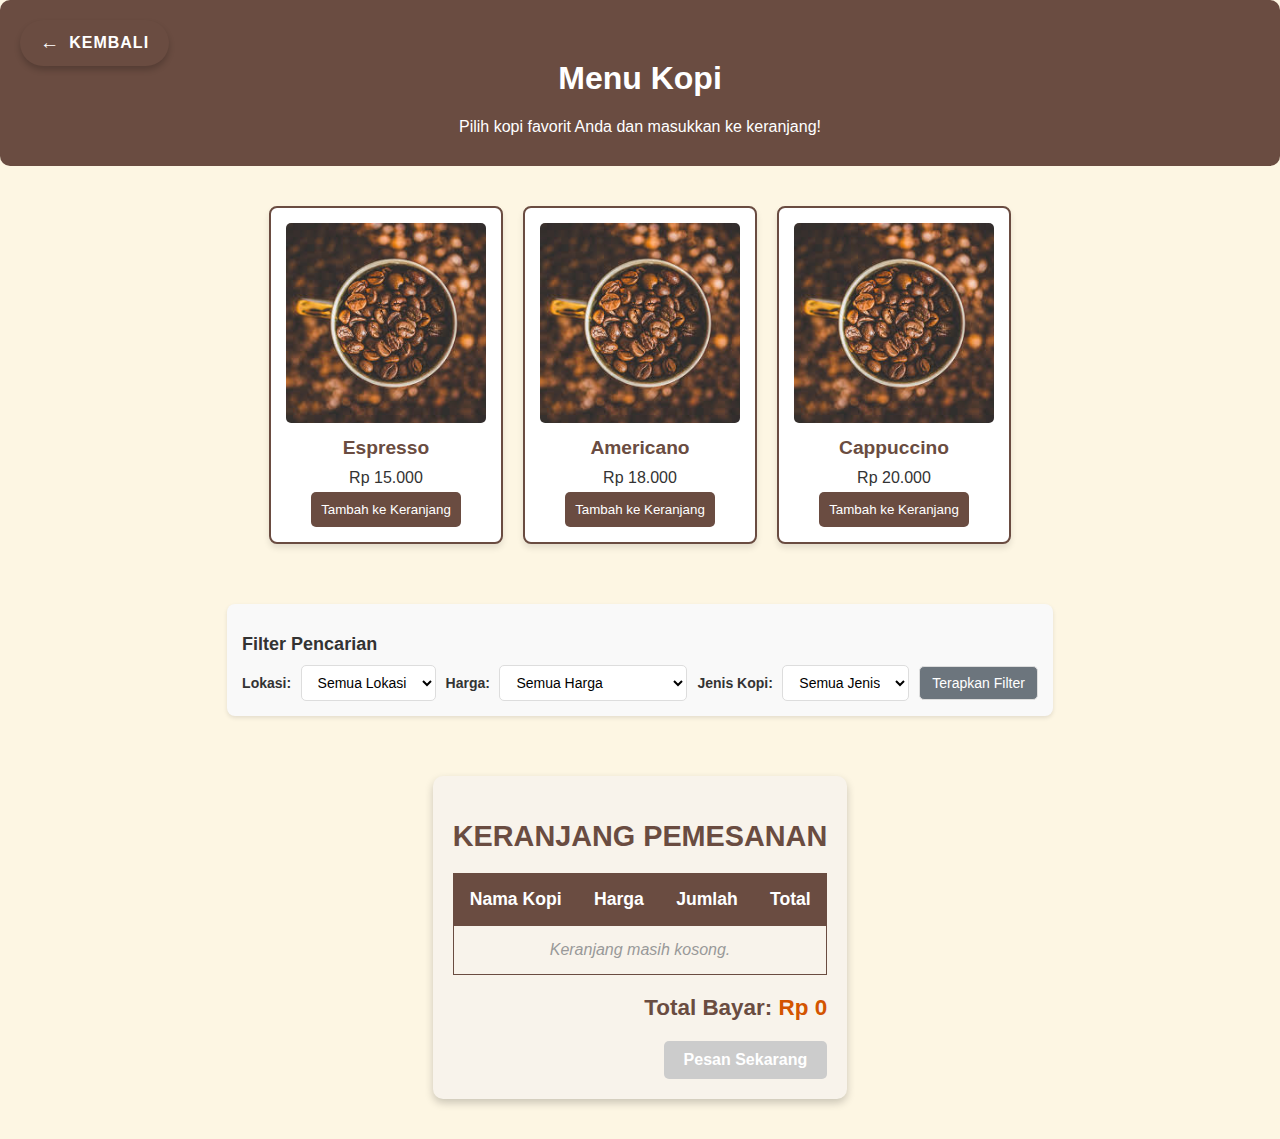
<file: order.html>
<!DOCTYPE html>
<html lang="en">
  <head>
    <meta charset="UTF-8" />
    <meta name="viewport" content="width=device-width, initial-scale=1.0" />
    <title>Pesan Kopi</title>
    <link rel="stylesheet" href="order.css" />
  </head>
  <body>
    <header class="header">
      <div class="back-button" onclick="goBack()">
        <span class="arrow">&#8592;</span>
        <span class="text">Kembali</span>
      </div>
      <h1>Menu Kopi</h1>
      <p>Pilih kopi favorit Anda dan masukkan ke keranjang!</p>
    </header>

    <section class="menu">
      <!-- Kopi Menu List -->
      <section class="menu">
        <div class="menu-item" data-location="sumatra" data-price="15000" data-type="arabica">
          <img src="foto/kopi1.jpg" alt="arabica" />
          <h2>Espresso</h2>
          <p>Rp 15.000</p>
          <button class="add-to-cart" data-name="Espresso" data-price="15000">Tambah ke Keranjang</button>
        </div>
        <div class="menu-item" data-location="java" data-price="18000" data-type="robusta">
          <img src="foto/kopi1.jpg" alt="green coffee" />
          <h2>Americano</h2>
          <p>Rp 18.000</p>
          <button class="add-to-cart" data-name="Americano" data-price="18000">Tambah ke Keranjang</button>
        </div>
        <div class="menu-item" data-location="bali" data-price="20000" data-type="single-origin">
          <img src="foto/kopi1.jpg" alt="Americano" />
          <h2>Cappuccino</h2>
          <p>Rp 20.000</p>
          <button class="add-to-cart" data-name="Cappuccino" data-price="20000">Tambah ke Keranjang</button>
        </div>
      </section>
      

      <section class="filter-section">
        <div class="container">
          <h2>Filter Pencarian</h2>
          <form id="filter-form" class="filter-form">
            <div class="filter-group">
              <label for="location">Lokasi:</label>
              <select id="location" name="location">
                <option value="all">Semua Lokasi</option>
                <option value="sumatra">Sumatra</option>
                <option value="java">Jawa</option>
                <option value="bali">Bali</option>
              </select>
            </div>
            <div class="filter-group">
              <label for="price">Harga:</label>
              <select id="price" name="price">
                <option value="all">Semua Harga</option>
                <option value="low">Di bawah Rp50.000</option>
                <option value="mid">Rp50.000 - Rp100.000</option>
                <option value="high">Di atas Rp100.000</option>
              </select>
            </div>
            <div class="filter-group">
              <label for="type">Jenis Kopi:</label>
              <select id="type" name="type">
                <option value="all">Semua Jenis</option>
                <option value="arabica">Arabika</option>
                <option value="robusta">Robusta</option>
                <option value="single-origin">Single Origin</option>
              </select>
            </div>
            <button type="button" id="apply-filter" class="btn-filter">Terapkan Filter</button>
          </form>
        </div>
      </section>
      
      
      <section class="cart">
        <h2>Keranjang Pemesanan</h2>
        <table class="cart-table">
          <thead>
            <tr>
              <th>Nama Kopi</th>
              <th>Harga</th>
              <th>Jumlah</th>
              <th>Total</th>
            </tr>
          </thead>
          <tbody id="cart-body">
            <tr>
              <td colspan="4" class="empty-cart">Keranjang masih kosong.</td>
            </tr>
          </tbody>
        </table>
        <div class="cart-footer">
          <h3>Total Bayar: <span id="total-price">Rp 0</span></h3>
          <button id="place-order" class="btn-order" disabled>Pesan Sekarang</button>
        </div>
      </section>
      

    <script src="order.js"></script>
  </body>
  <script>
    // Fungsi untuk tombol Kembali
    function goBack() {
      window.history.back();
    }
    feather.replace();
  </script>
  <script>
    feather.replace();
  </script>
</html>
</file>
<file: order.css>
/* General Styles */
body {
  font-family: "Poppins", sans-serif;
  margin: 0;
  padding: 0;
  background-color: #fdf6e3;
  color: #333;
}

/* Menu Section */
.menu {
  display: flex;
  flex-wrap: wrap;
  justify-content: center;
  gap: 20px;
  padding: 20px;
}

.menu-item {
  background-color: #fff;
  border: 2px solid #6a4c41;
  border-radius: 8px;
  width: 200px;
  text-align: center;
  padding: 15px;
  box-shadow: 0 4px 6px rgba(0, 0, 0, 0.1);
  transition: transform 0.3s;
}

.menu-item:hover {
  transform: translateY(-5px);
}

.menu-item img {
  width: 100%;
  border-radius: 5px;
}

.menu-item h2 {
  margin: 10px 0;
  font-size: 1.2rem;
  color: #6a4c41;
}

.menu-item p {
  margin: 5px 0;
  font-size: 1rem;
  color: #333;
}

.add-to-cart {
  background-color: #6a4c41;
  color: #fff;
  border: none;
  padding: 10px;
  cursor: pointer;
  border-radius: 5px;
}

.add-to-cart:hover {
  background-color: #4b352d;
}

/* Section Keranjang */
.cart {
  margin: 20px auto;
  padding: 20px;
  max-width: 800px;
  background-color: #f8f3eb;
  border-radius: 10px;
  box-shadow: 0 4px 8px rgba(0, 0, 0, 0.2);
}

.cart h2 {
  font-size: 1.8rem;
  text-align: center;
  margin-bottom: 20px;
  color: #6a4c41;
  text-transform: uppercase;
}

/* Tabel Keranjang */
.cart-table {
  width: 100%;
  border-collapse: collapse;
  margin-bottom: 20px;
}

.cart-table th,
.cart-table td {
  padding: 15px;
  text-align: center;
  border: 1px solid #6a4c41;
}

.cart-table th {
  background-color: #6a4c41;
  color: #fff;
  font-size: 1.1rem;
}

.cart-table td {
  font-size: 1rem;
  color: #333;
}

.cart-table .empty-cart {
  text-align: center;
  font-style: italic;
  color: #999;
}

/* Footer Total */
.cart-footer {
  text-align: right;
  font-size: 1.2rem;
}

.cart-footer h3 {
  margin: 0;
  color: #6a4c41;
  font-weight: bold;
}

.cart-footer span {
  color: #d35400;
}

/* Responsif */
@media (max-width: 600px) {
  .cart {
    padding: 15px;
  }

  .cart h2 {
    font-size: 1.5rem;
  }

  .cart-table th,
  .cart-table td {
    font-size: 0.9rem;
    padding: 10px;
  }

  .cart-footer {
    font-size: 1rem;
  }
}
/* Tombol Kembali */
.back-button {
  display: flex;
  align-items: center;
  gap: 10px;
  position: absolute;
  top: 20px;
  left: 20px;
  background-color: #6a4c41;
  color: #fff;
  padding: 12px 20px;
  border-radius: 30px;
  box-shadow: 0 4px 6px rgba(0, 0, 0, 0.2);
  font-size: 1rem;
  font-weight: bold;
  cursor: pointer;
  transition: all 0.3s ease;
}

.back-button:hover {
  background-color: #4b352d;
  transform: scale(1.05);
  box-shadow: 0 6px 10px rgba(0, 0, 0, 0.3);
}

.back-button .arrow {
  font-size: 1.2rem;
  transition: transform 0.3s ease;
}

.back-button:hover .arrow {
  transform: translateX(-5px); /* Animasi panah bergerak */
}

.back-button .text {
  text-transform: uppercase;
  letter-spacing: 1px;
}

.back-button i {
  margin-right: 8px;
}

.back-button:hover {
  background-color: #4b352d;
}

/* Posisi Header */
.header {
  position: relative;
  text-align: center;
  padding: 20px;
  background-color: #6a4c41;
  color: #fff;
  border-radius: 10px;
}

.header h1 {
  margin-top: 40px; /* Agar tidak tumpang tindih dengan tombol */
  font-size: 2rem;
}

.header p {
  margin: 10px 0;
  font-size: 1rem;
}
/* Tombol Pesan */
.btn-order {
  background-color: #6a4c41;
  color: #fff;
  padding: 10px 20px;
  font-size: 1rem;
  font-weight: bold;
  border: none;
  border-radius: 5px;
  cursor: pointer;
  transition: background-color 0.3s ease;
  margin-top: 20px;
}

.btn-order:hover {
  background-color: #4b352d;
}

.btn-order:disabled {
  background-color: #ccc;
  cursor: not-allowed;
}
/* Styling untuk section metode pembayaran */
.payment-method {
  margin: 20px 0;
  padding: 15px;
  background-color: #f8f8f8;
  border-radius: 8px;
  box-shadow: 0 2px 5px rgba(0, 0, 0, 0.1);
}

.payment-method h3 {
  font-size: 20px;
  font-weight: bold;
  color: #333;
  margin-bottom: 10px;
}

/* Container untuk dropdown metode pembayaran */
.payment-container {
  position: relative;
  display: inline-block;
  width: 100%;
}

/* Styling dropdown select */
.payment-select {
  width: 100%;
  padding: 12px 15px;
  font-size: 16px;
  color: #333;
  border: 2px solid #ddd;
  border-radius: 8px;
  background-color: white;
  appearance: none;
  cursor: pointer;
  transition: all 0.3s ease;
}

/* Gaya hover pada dropdown select */
.payment-select:hover {
  border-color: #6c757d;
}

/* Gaya saat dropdown select dipilih */
.payment-select:focus {
  border-color: #007bff;
  outline: none;
}

/* Styling untuk icon dropdown */
.payment-select::-ms-expand {
  display: none;
}

/* Tambahkan ikon untuk dropdown */
.payment-select option {
  padding: 10px;
} /* Styling untuk section metode pengiriman */
.shipping-method {
  margin: 20px 0;
  padding: 15px;
  background-color: #f8f8f8;
  border-radius: 8px;
  box-shadow: 0 2px 5px rgba(0, 0, 0, 0.1);
}

.shipping-method h3 {
  font-size: 20px;
  font-weight: bold;
  color: #333;
  margin-bottom: 10px;
}

/* Container untuk dropdown metode pengiriman */
.shipping-container {
  position: relative;
  display: inline-block;
  width: 100%;
}

/* Styling dropdown select untuk pengiriman */
.shipping-select {
  width: 100%;
  padding: 12px 15px;
  font-size: 16px;
  color: #333;
  border: 2px solid #ddd;
  border-radius: 8px;
  background-color: white;
  appearance: none;
  cursor: pointer;
  transition: all 0.3s ease;
}

/* Gaya hover pada dropdown select */
.shipping-select:hover {
  border-color: #6c757d;
}

/* Gaya saat dropdown select dipilih */
.shipping-select:focus {
  border-color: #007bff;
  outline: none;
}

/* Styling untuk icon dropdown */
.shipping-select::-ms-expand {
  display: none;
}

/* Tambahkan ikon untuk dropdown */
.shipping-select option {
  padding: 10px;
}
.filter-section {
  display: flex;
  flex-wrap: nowrap;
  align-items: center;
  gap: 20px;
  margin: 20px 0;
  padding: 15px;
  background-color: #f9f9f9;
  border-radius: 8px;
  box-shadow: 0 2px 4px rgba(0, 0, 0, 0.1);
}

.filter-section h2 {
  flex-basis: 100%;
  font-size: 18px;
  margin-bottom: 10px;
}

.filter-section form {
  display: flex;
  gap: 10px;
  align-items: center;
  width: 100%;
}

.filter-section label {
  font-size: 14px;
  font-weight: bold;
  margin-right: 5px;
}

.filter-section select,
.filter-section button {
  padding: 8px 12px;
  border: 1px solid #ddd;
  border-radius: 5px;
  font-size: 14px;
  background-color: #fff;
  flex-grow: 1;
}

.filter-section button {
  background-color: #6c757d;
  color: #fff;
  cursor: pointer;
  flex-grow: 0;
}

.filter-section button:hover {
  background-color: #5a6268;
}
</file>
